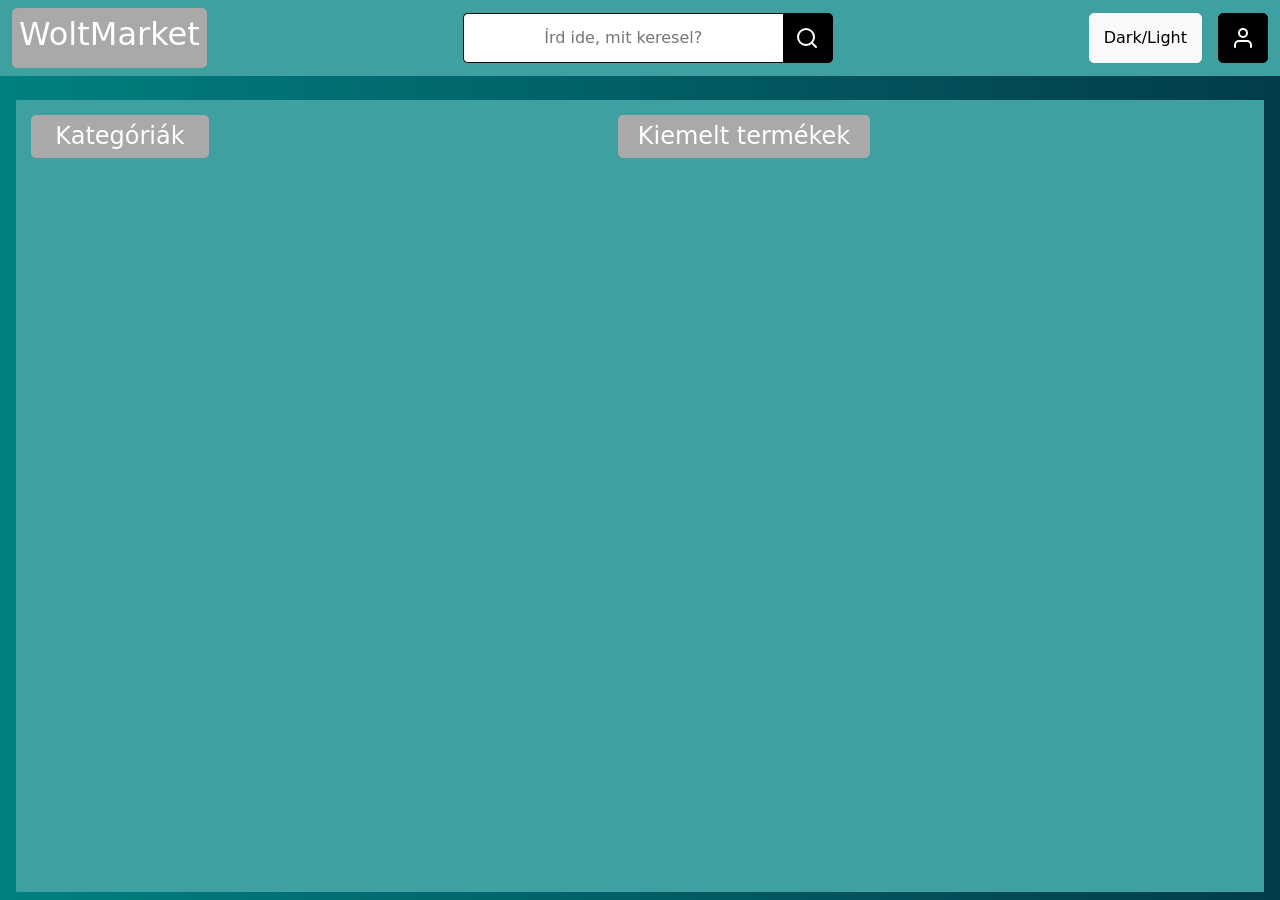
<file: WebPage/New Main/index.html>
<!doctype html>
<html lang="hu">
  <head>
    <meta charset="UTF-8" />
    <meta name="viewport" content="width=device-width, initial-scale=1.0" />
    <link
      href="https://cdn.jsdelivr.net/npm/bootstrap@5.3.8/dist/css/bootstrap.min.css"
      rel="stylesheet"
    />
    <link rel="stylesheet" href="base.css" />
    <link rel="stylesheet" href="layout.css" />
    <link rel="stylesheet" href="components.css" />
    <link rel="stylesheet" href="pages.css" />
    <link rel="stylesheet" href="theme.css" />
    <link rel="stylesheet" href="responsive.css" />
    <title>WoltMarket</title>
  </head>
  <body>
    <div class="header py-2">
      <div class="container-fluid">
        <div class="d-flex justify-content-between align-items-center gap-2">
          <div class="logo">
            <h2 id="homeLogo"><span title="Főoldal">WoltMarket</span></h2>
          </div>

          <div class="search-container">
            <input
              class="search-input text-center"
              id="searchInput"
              placeholder="Írd ide, mit keresel?"
              autocomplete="off"
            />
            <button class="icon-btn" id="search_icon" type="button">
              <img src="search.svg" alt="Search" />
            </button>
            <div id="searchSuggestions" class="search-suggestions d-none"></div>
          </div>

          <div class="desktop-menu d-flex gap-2">
            <button
              class="btn btn-light theme-toggle-btn"
              id="themeBtn"
              type="button"
            >
              Dark/Light
            </button>

            <div class="cart-dropdown-wrapper">
              <button class="icon-btn d-none" id="cartBtn" type="button">
                <img src="shopping-cart.svg" alt="Shopping Cart" />
              </button>
            </div>

            <div class="profile-dropdown-wrapper">
              <button class="icon-btn" id="profileBtn" type="button">
                <img src="user.svg" alt="User Profile" />
              </button>

              <div id="profileMenu" class="profile-menu">
                <nav>
                  <ul class="profile-list" id="loggedOutProfileMenu">
                    <li><a href="#" id="loginBtn">Bejelentkezés</a></li>
                    <li><a href="#" id="registerBtn">Regisztráció</a></li>
                  </ul>

                  <ul class="profile-list d-none" id="loggedInProfileMenu">
                    <li><a href="#" id="profileMenuProfileBtn">Profil</a></li>
                    <li>
                      <a href="#" id="profileMenuOrdersBtn">Rendeléseim</a>
                    </li>
                  </ul>
                </nav>
              </div>
            </div>
          </div>

          <div id="cartMenu" class="cart-menu">
            <div class="cart-menu-header">Kosár</div>

            <div id="cartItems" class="cart-items">
              <div class="cart-empty">A kosár üres.</div>
            </div>

            <div class="cart-summary">
              <div class="cart-total-row">
                <span>Összesen:</span>
                <strong id="cartTotalPrice">0 Ft</strong>
              </div>
              <button
                id="checkoutBtn"
                class="btn btn-primary w-100"
                type="button"
              >
                Tovább a rendeléshez
              </button>
            </div>
          </div>

          <button class="icon-btn hamburger" id="hamburgerBtn" type="button">
            <img src="menu.svg" alt="Menu" />
          </button>
        </div>

        <div id="mobileMenu" class="mobile-menu">
          <nav>
            <ul class="mobile-list">
              <li><a href="#" id="mobileThemeBtn">Dark/Light</a></li>
              <li><a href="#" id="mobileCartBtn" class="d-none">Kosár</a></li>
              <li><a href="#" id="mobileLoginBtn">Bejelentkezés</a></li>
              <li><a href="#" id="mobileRegisterBtn">Regisztráció</a></li>
              <li>
                <a href="#" id="mobileProfileBtn" class="d-none">Profil</a>
              </li>
              <li>
                <a href="#" id="mobileOrdersBtn" class="d-none">Rendeléseim</a>
              </li>
            </ul>
          </nav>
        </div>
      </div>
    </div>

    <section id="homepage" class="page-section">
      <div class="container-fluid mt-4 px-4 home-layout">
        <div class="row g-3 home-row">
          <div class="col-lg-2 col-md-3 sidebar">
            <div class="category-header-row">
              <h4>Kategóriák</h4>
              <button
                class="category-toggle-btn"
                id="categoryToggleBtn"
                type="button"
              >
                <img
                  id="categoryArrowIcon"
                  src="arrow-down.svg"
                  alt="Nyitás/Zárás"
                />
              </button>
            </div>

            <div class="list-group" id="categoryList"></div>
          </div>

          <div class="col-lg-10 col-md-9 content">
            <div class="section-top mb-3">
              <h4 class="content-title">Kiemelt termékek</h4>
            </div>

            <div class="row g-3" id="homeProductsWrapper"></div>
          </div>
        </div>
      </div>
    </section>

    <section id="searchSection" class="page-section mt-4 d-none">
      <div class="container-fluid mt-4 px-4 search-layout">
        <div class="row g-3 search-row">
          <div class="col-lg-2 col-md-3 sidebar">
            <h4>Szűrők</h4>

            <div class="filter-box mt-3">
              <label class="filter-label" for="brandSelect">Kategória</label>
              <select class="filter-input" id="brandSelect">
                <option>Összes</option>
              </select>
            </div>

            <div class="filter-box mt-3">
              <label class="filter-label" for="modelSelect"
                >Név szerint gyorsszűrő</label
              >
              <input
                class="filter-input"
                id="modelSelect"
                placeholder="pl. ASUS"
              />
            </div>

            <div class="filter-box mt-3">
              <button
                class="control-btn active-view"
                id="viewToggleBtn"
                type="button"
              >
                Lista nézet
              </button>
            </div>

            <div class="filter-box mt-3">
              <label class="filter-label">Rendezés</label>
              <select class="filter-input" id="sortSelect">
                <option>Ár szerint növekvő</option>
                <option>Ár szerint csökkenő</option>
                <option>Név szerint</option>
              </select>
            </div>

            <div class="filter-box mt-3">
              <label class="filter-label">Ár</label>
              <div class="price-values">
                <input
                  type="text"
                  id="minPriceInput"
                  class="price-input"
                  value="0"
                />
                <input
                  type="text"
                  id="maxPriceInput"
                  class="price-input"
                  value="2000000"
                />
              </div>

              <div class="range-slider">
                <div class="slider-track"></div>
                <div class="slider-fill" id="sliderFill"></div>
                <input
                  type="range"
                  id="minRange"
                  min="0"
                  max="2000000"
                  step="1000"
                  value="0"
                  class="slider"
                />
                <input
                  type="range"
                  id="maxRange"
                  min="0"
                  max="2000000"
                  step="1000"
                  value="2000000"
                  class="slider"
                />
              </div>

              <div class="price-limits">
                <span>0 Ft</span>
                <span>2 000 000 Ft</span>
              </div>
            </div>
            <button
              class="reset-filters-btn"
              id="resetFiltersBtn"
              type="button"
            >
              Szűrők törlése
            </button>
          </div>

          <div class="col-lg-10 col-md-9 content">
            <div
              class="d-flex justify-content-between align-items-center flex-wrap gap-3 mb-4"
            >
              <h4 class="m-0 content-title">Találatok</h4>
            </div>

            <div class="row g-4" id="productsWrapper"></div>
          </div>
        </div>
      </div>
    </section>

    <section id="registerSection" class="page-section register-section d-none">
      <div class="register-box">
        <div class="registration">
          <div class="card p-4 shadow">
            <h2>Regisztráció</h2>
            <div class="mb-3">
              <label class="form-label">E-mail</label>
              <div class="input-group">
                <input
                  type="email"
                  class="form-control"
                  id="registerEmail"
                  required
                />
              </div>
            </div>
            <div class="mb-3">
              <label class="form-label">Jelszó</label>
              <div class="input-group">
                <input
                  type="password"
                  class="form-control"
                  id="registerPassword"
                  required
                />
              </div>
            </div>
            <div class="mb-3">
              <label class="form-label">Lakcím</label>
              <div class="input-group">
                <input
                  type="text"
                  class="form-control"
                  id="registerAddress"
                  required
                />
              </div>
            </div>
            <div class="mb-3">
              <label class="form-label">Telefonszám</label>
              <div class="input-group">
                <input
                  type="tel"
                  id="phoneInput"
                  class="form-control"
                  inputmode="numeric"
                  autocomplete="tel"
                  value="+36 "
                  maxlength="15"
                  required
                />
              </div>
            </div>
            <button
              class="btn btn-primary w-100"
              id="submitRegisterBtn"
              type="button"
            >
              Regisztrálok
            </button>
          </div>
        </div>
      </div>
    </section>

    <section id="loginSection" class="page-section login-section d-none">
      <div class="login-box">
        <div class="card p-4 shadow">
          <h2>Belépés</h2>
          <div class="mb-3">
            <label class="form-label">E-mail</label>
            <div class="input-group">
              <input type="email" class="form-control" id="loginEmail" />
            </div>
          </div>
          <div class="mb-3">
            <label class="form-label">Jelszó</label>
            <div class="input-group">
              <input type="password" class="form-control" id="loginPassword" />
            </div>
          </div>
          <button
            class="btn btn-primary w-100"
            id="submitLoginBtn"
            type="button"
          >
            Belépek
          </button>
        </div>
      </div>
    </section>

    <section id="profileSection" class="page-section profile-section d-none">
      <div class="profile-center-wrap">
        <div class="profile-shell">
          <div class="card shadow profile-card">
            <div class="card-body p-4 p-md-5">
              <h2 class="profile-title mb-4">Profilom</h2>

              <div class="profile-panel mb-4">
                <h4 class="profile-panel-title">Személyes adatok</h4>

                <div class="row g-3">
                  <div class="col-md-6">
                    <label class="form-label">Név</label>
                    <input
                      type="text"
                      class="form-control"
                      id="profileName"
                      disabled
                    />
                  </div>

                  <div class="col-md-6">
                    <label class="form-label">E-mail</label>
                    <input
                      type="email"
                      class="form-control"
                      id="profileEmail"
                      disabled
                    />
                  </div>

                  <div class="col-md-6">
                    <label class="form-label">Telefonszám</label>
                    <input
                      type="text"
                      class="form-control"
                      id="profilePhone"
                      disabled
                    />
                  </div>

                  <div class="col-md-6">
                    <label class="form-label">Város</label>
                    <input
                      type="text"
                      class="form-control"
                      id="profileCity"
                      disabled
                    />
                  </div>

                  <div class="col-md-6">
                    <label class="form-label">Irányítószám</label>
                    <input
                      type="text"
                      class="form-control"
                      id="profileZip"
                      disabled
                    />
                  </div>

                  <div class="col-md-6">
                    <label class="form-label">Utca, házszám</label>
                    <input
                      type="text"
                      class="form-control"
                      id="profileAddress"
                      disabled
                    />
                  </div>
                </div>
              </div>

              <div class="d-grid gap-3">
                <button
                  class="btn btn-primary"
                  id="editProfileBtn"
                  type="button"
                >
                  Szerkesztés
                </button>

                <button
                  class="btn btn-success d-none"
                  id="saveProfileBtn"
                  type="button"
                >
                  Mentés
                </button>

                <button class="btn btn-danger" id="logoutBtn" type="button">
                  Kijelentkezés
                </button>
              </div>
            </div>
          </div>
        </div>
      </div>
    </section>

    <section id="productDetailSection" class="page-section d-none">
      <div class="container-fluid product-detail-layout">
        <div class="product-detail-wrapper">
          <div class="row g-4">
            <div class="col-12">
              <div class="product-detail-main">
                <div class="row g-4 align-items-start">
                  <div class="col-lg-7">
                    <div class="product-gallery-box">
                      <div class="product-gallery-image">
                        <span>Termék fotó</span>
                      </div>
                    </div>
                  </div>

                  <div class="col-lg-5">
                    <div class="product-info-panel">
                      <h2 class="detail-product-title" id="detailProductTitle">
                        Termék neve
                      </h2>
                      <div class="stock-box mt-3" id="detailStockBox">
                        <div class="stock-title">Készlet</div>
                        <div class="stock-item">
                          Raktárinformáció betöltése...
                        </div>
                      </div>
                      <div
                        class="detail-bottom-row mt-4 d-flex justify-content-between align-items-center flex-wrap gap-3"
                      >
                        <div class="detail-price-box" id="detailProductPrice">
                          329 990 Ft
                        </div>
                        <button
                          class="detail-cart-btn"
                          id="detailAddToCartBtn"
                          type="button"
                        >
                          Kosárba
                        </button>
                      </div>
                    </div>
                  </div>
                </div>
              </div>
            </div>

            <div class="col-12">
              <div class="row g-4">
                <div class="col-lg-6">
                  <div class="detail-text-box h-100">
                    <h3>Specifikációk</h3>
                    <p id="detailSpecText">Leírás betöltése...</p>
                  </div>
                </div>
                <div class="col-lg-6">
                  <div class="detail-text-box h-100">
                    <h3>Termék leírás</h3>
                    <p id="detailDescText">Részletek betöltése...</p>
                  </div>
                </div>
              </div>
            </div>
          </div>
        </div>
      </div>
    </section>

    <section id="checkoutSection" class="page-section d-none">
      <div class="container py-5">
        <div class="card shadow p-4">
          <h2 class="mb-4">Rendelés részletei</h2>

          <div class="card p-3 mb-4">
            <h4 class="mb-3">Megrendelő adatai</h4>

            <div class="row g-3">
              <div class="col-md-6">
                <label class="form-label">Lakcím</label>
                <input
                  type="text"
                  class="form-control"
                  id="checkoutAddress"
                  disabled
                />
              </div>

              <div class="col-md-6">
                <label class="form-label">Név</label>
                <input
                  type="text"
                  class="form-control"
                  id="checkoutName"
                  disabled
                />
              </div>

              <div class="col-md-6">
                <label class="form-label">Telefonszám</label>
                <input
                  type="text"
                  class="form-control"
                  id="checkoutPhone"
                  disabled
                />
              </div>

              <div class="col-md-6">
                <label class="form-label">E-mail cím</label>
                <input
                  type="text"
                  class="form-control"
                  id="checkoutEmail"
                  disabled
                />
              </div>
            </div>
          </div>

          <div class="form-check mb-3">
            <input
              class="form-check-input"
              type="checkbox"
              id="sameAsCustomerData"
            />
            <label class="form-check-label" for="sameAsCustomerData">
              Megegyezik a szállítási adatokkal
            </label>
          </div>

          <div class="card p-3 mb-4">
            <h4 class="mb-3">Szállítási információk</h4>

            <div class="row g-3">
              <div class="col-md-6">
                <label class="form-label">Szállítási cím</label>
                <input type="text" class="form-control" id="shippingAddress" />
              </div>

              <div class="col-md-6">
                <label class="form-label">Rendelő neve</label>
                <input type="text" class="form-control" id="shippingName" />
              </div>

              <div class="col-md-6">
                <label class="form-label">Rendelő telefonszáma</label>
                <input type="text" class="form-control" id="shippingPhone" />
              </div>

              <div class="col-md-6">
                <label class="form-label">Rendelő email címe</label>
                <input type="text" class="form-control" id="shippingEmail" />
              </div>
            </div>
          </div>

          <div class="card p-3 mb-4">
            <h4 class="mb-3">Kosár tartalma</h4>
            <div id="checkoutItems"></div>

            <div class="d-flex justify-content-between align-items-center mt-3">
              <strong>Összesen:</strong>
              <strong id="checkoutTotalPrice">0 Ft</strong>
            </div>
          </div>

          <button
            id="placeOrderBtn"
            class="btn btn-success w-100"
            type="button"
          >
            Megrendelés
          </button>
        </div>
      </div>
    </section>

    <section id="ordersSection" class="page-section d-none">
      <div class="container py-5">
        <div class="card shadow p-4">
          <h2 class="mb-4">Rendeléseim</h2>
          <div id="ordersList" class="d-flex flex-column gap-3">
            <div class="text-muted">Még nincs leadott rendelésed.</div>
          </div>
        </div>
      </div>
    </section>

    <script src="api.js"></script>
    <script src="ui.js"></script>
    <script src="products.js"></script>
    <script src="search.js"></script>
    <script src="auth.js"></script>
    <script src="main.js"></script>
  </body>
</html>
</file>
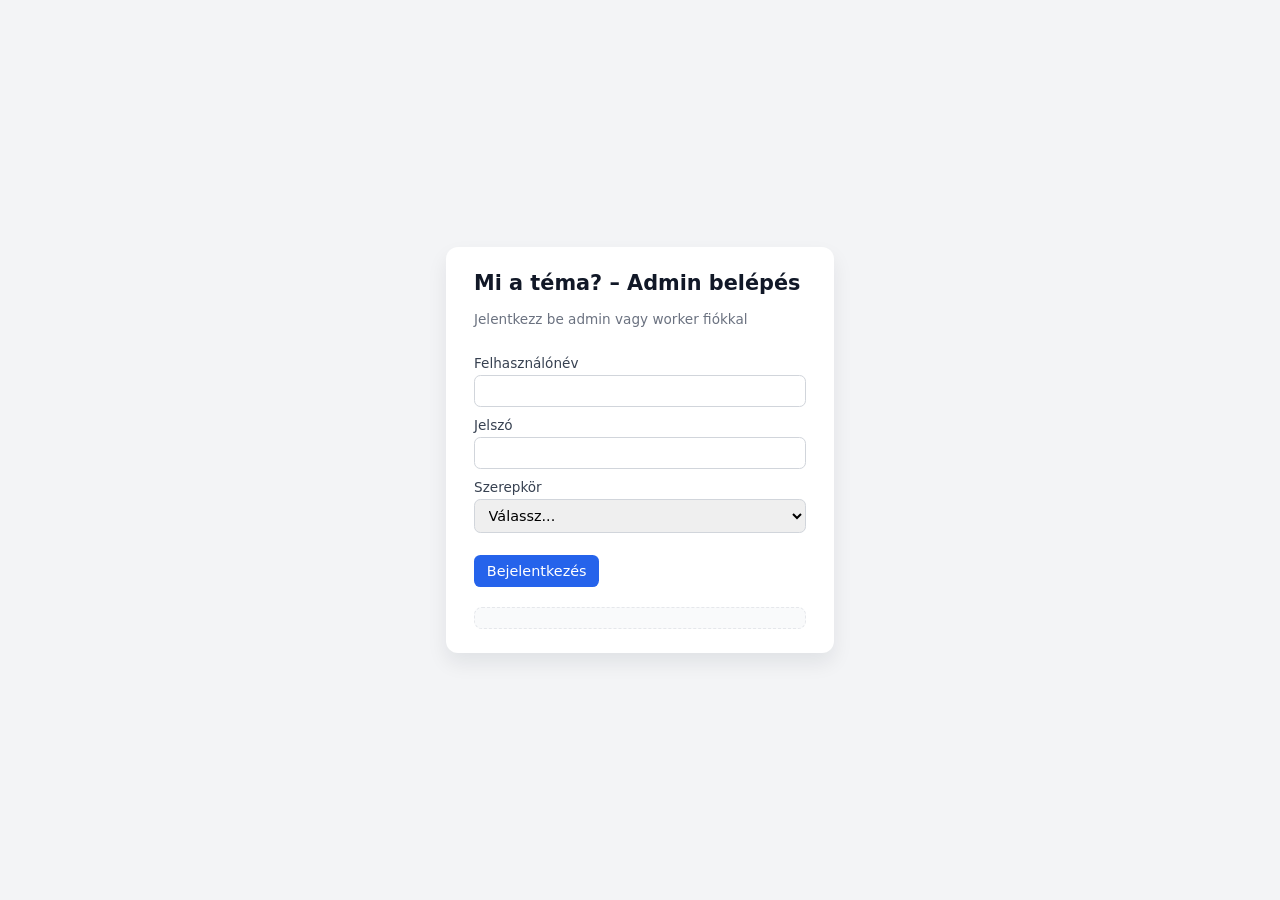
<file: WebPage/Admin_Worker/AdminPage/index.html>
<!DOCTYPE html>
<html lang="hu">
<head>
    <meta charset="UTF-8">
    <title>Admin Interface</title>
    <link rel="stylesheet" href="style.css">
</head>
<body>
    <div class="layout">
        <aside class="sidebar">
            <h2 class="logo">Shop</h2>
            <nav>
                <button class="nav-btn" data-view="user-panel" style="display:none;">Felhasználók</button>
                <button class="nav-btn" data-view="item-panel">Termékek</button>
                <button class="nav-btn" data-view="order-panel">Megrendelések</button>
                <button class="nav-btn" data-view="category-panel">Kategóriák</button>
                <button id="logout-btn" class="nav-btn">Kijelentkezés</button>
            </nav>
        </aside>


        <main class="main">
            <header class="topbar">
                <h1>Admin felület</h1>
            </header>

            <!-- FELHASZNÁLÓK PANEL -->
            <section id="user-panel" class="panel" >
                <h2>Felhasználókezelés</h2>


                <div class="user-layout">
                    <div class="card">
                        <h3>Dolgozó regisztrálása</h3>
                        <form id="register-form">
                            <label>
                                Felhasználónév
                                <input type="text" name="username" required>
                            </label>
                            <label>
                                Jelszó
                                <input type="password" name="password" required>
                            </label>
                            <label>
                                Telefonszám
                                <input type="tel" name="phone" required>
                            </label>
                            <label>
                                Beosztás
                                <select name="role" required>
                                    <option value="">Válassz...</option>
                                    <option value="admin">admin</option>
                                    <option value="dolgozó">dolgozó</option>
                                </select>
                            </label>
                            <button type="submit" class="primary-btn">Regisztrálás</button>
                        </form>
                        <div class="log" id="register-log"></div>
                    </div>


                    <div class="card">
                        <h3>Dolgozók</h3>
                        <div class="log" id="worker-query-log"></div>
                        <div id="worker-table-container"></div>
                    </div>
                    <div class="card">
                        <h3>Felhasználók</h3>
                        <div class="log" id="user-query-log"></div>
                        <div id="user-table-container"></div>
                    </div>
                </div>
            </section>

            <!-- TERMÉKEK PANEL -->
            <section id="item-panel" class="panel">
                <h2>Termékek kezelése</h2>

                <div class="two-col-panel">
                    <div class="two-col-panel-left">
                        <div class="card">
                        <h3>Keresés</h3>
                        <form id="item-by-id-form" class="search-form">
                            <label>
                                Item ID
                                <input type="number" name="itemId" min="1" required>
                            </label>
                            <button type="submit" class="secondary-btn">ItemById</button>
                        </form>
                        <form id="item-by-name-form" class="search-form">
                            <label>
                                Név részlete
                                <input type="text" name="fragname" required>
                            </label>
                            <button type="submit" class="secondary-btn">ItemByName</button>
                        </form>
                        <button id="reset-items-btn" class="secondary-btn">Összes termék</button>
                    </div>

                    <div class="card">
                        <h3>Új termék hozzáadása</h3>
                        <form id="add-item-form">
                        <div class="form-group">
                            <label for="new-item-name">Terméknév</label>
                            <input type="text" name="itemName" id="new-item-name" placeholder="Terméknév" required />
                        </div>
                        <div class="form-group">
                            <label for="new-item-category">Kategória</label>
                            <select id="new-item-category" name="categoryName" required>
                            <option value="">Válassz...</option>
                            </select>
                        </div>
                        <div class="form-group">
                            <label for="new-item-quantity">Mennyiség</label>
                            <input type="number" name="quantity" id="new-item-quantity" placeholder="pl. 10" min="1" required />
                        </div>
                        <div class="form-group">
                            <label for="new-item-description">Leírás</label>
                            <input type="text" name="description" id="new-item-description" placeholder="Termék leírása" required />
                        </div>
                        <div class="form-group">
                            <label for="new-item-price">Ár</label>
                            <input type="number" name="price" id="new-item-price" placeholder="pl. 1990" min="1" required />
                        </div>
                        <button type="submit">Hozzáadás</button>
                        </form>
                        <p id="item-modify-log"></p>
                    </div>
                </div>

                <div class="two-col-panel-right">
                    <div class="card">
                        <h3>Termékek táblázat</h3>
                        <div id="items-table-container"></div>
                    </div>
                </div>
            </div>
        </section>

        <!-- KATEGÓRIÁK PANEL -->
        <section id="category-panel" class="panel">
                <div class="two-col-panel">
                <!-- Létrehozás -->
                    <div class="two-col-panel-left">
                        <div class="card">
                            <h3>Kategória létrehozása</h3>
                            <form id="add-category-form">
                            <label>Kategória neve
                                <input type="text" name="categoryName" required placeholder="pl. Elektronika" />
                            </label>
                            <button type="submit" class="primary-btn">Kategória létrehozása</button>
                            </form>
                            <div class="log" id="add-category-log"></div>
                        </div>
                    </div>

                    <!-- Összes kategória -->
                    <div class="two-col-panel-right">
                        <div class="card">
                            <h3>Minden kategória</h3>
                            <button class="secondary-btn" id="load-categories-btn" style="align-self:flex-start">
                            ↻ Frissítés
                            </button>
                            <div id="category-list-container"></div>
                        </div>
                    </div>
            </div>
        </section>

        <!-- MEGRENDELÉSEK PANEL -->
        <section id="order-panel" class="panel">
            <h2>Megrendelések kezelése</h2>
                <div class="two-col-panel">
                    <div class="two-col-panel-left">
                        <div class="card">
                            <h3>Megrendelések műveletek</h3>
                            <div class="order-actions">
                                <!-- CSAK ez marad felül -->
                                <button type="button" id="load-all-orders-btn" class="secondary-btn">
                                    Összes megrendelés betöltése
                                </button>
                            </div>
                            <div class="log" id="orders-log"></div>
                        </div>
                    </div>
                    <div class="two-col-panel-right">
                        <div class="card">
                            <h3>Megrendelések táblázat</h3>
                            <div id="orders-table-container"></div>
                        </div>
                    </div>
                </div>
        </section>
        </main>
    </div>


    <!-- Dolgozó törlés megerősítő modal (változatlan) -->
    <div id="delete-modal" class="modal-overlay" style="display:none;">
        <div class="modal-box">
            <button id="modal-close-x" class="secondary-btn" style="position:absolute; top:0.5rem; right:0.7rem;">×</button>
            <p id="modal-message"></p>
            <div class="modal-buttons">
                <button id="modal-confirm" class="danger-btn">Törlés</button>
                <button id="modal-cancel" class="secondary-btn">Mégse</button>
            </div>
        </div>
    </div>

    <div id="order-modal" class="modal-overlay" style="display:none;">
        <div class="modal-box">
            <button id="order-modal-close-x" class="secondary-btn" style="position:absolute; top:0.5rem; right:0.7rem;">×</button>
            <h3>Rendelés részletei</h3>
            <input type="hidden" id="order-modal-order-id" /> 

            <div id="order-modal-details"></div>
            <div id="order-modal-items"></div>
            <div class="order-modal-actions">
                <p><strong>Jelenlegi státusz:</strong> <span id="order-modal-current-status">–</span></p>
                <p><strong>Következő státusz:</strong> <span id="order-modal-next-status">–</span></p>

                <button type="button" id="order-modal-next-btn" class="secondary-btn" disabled>
                    Státusz frissítése
                </button>
                <button type="button" id="order-modal-complete-btn" class="danger-btn" disabled>
                    Rendelés lezárása
                </button>
            </div>
        </div>
    </div>

    <script src="api.js"></script>
    <script src="utils.js"></script>
    <script src="workers.js"></script>
    <script src="users.js"></script>
    <script src="items.js"></script>
    <script src="orders.js"></script>
    <script src="categories.js"></script>
    <script src="app.js"></script> 
    <div id="toast-container"></div>
</body>
</html>
</file>
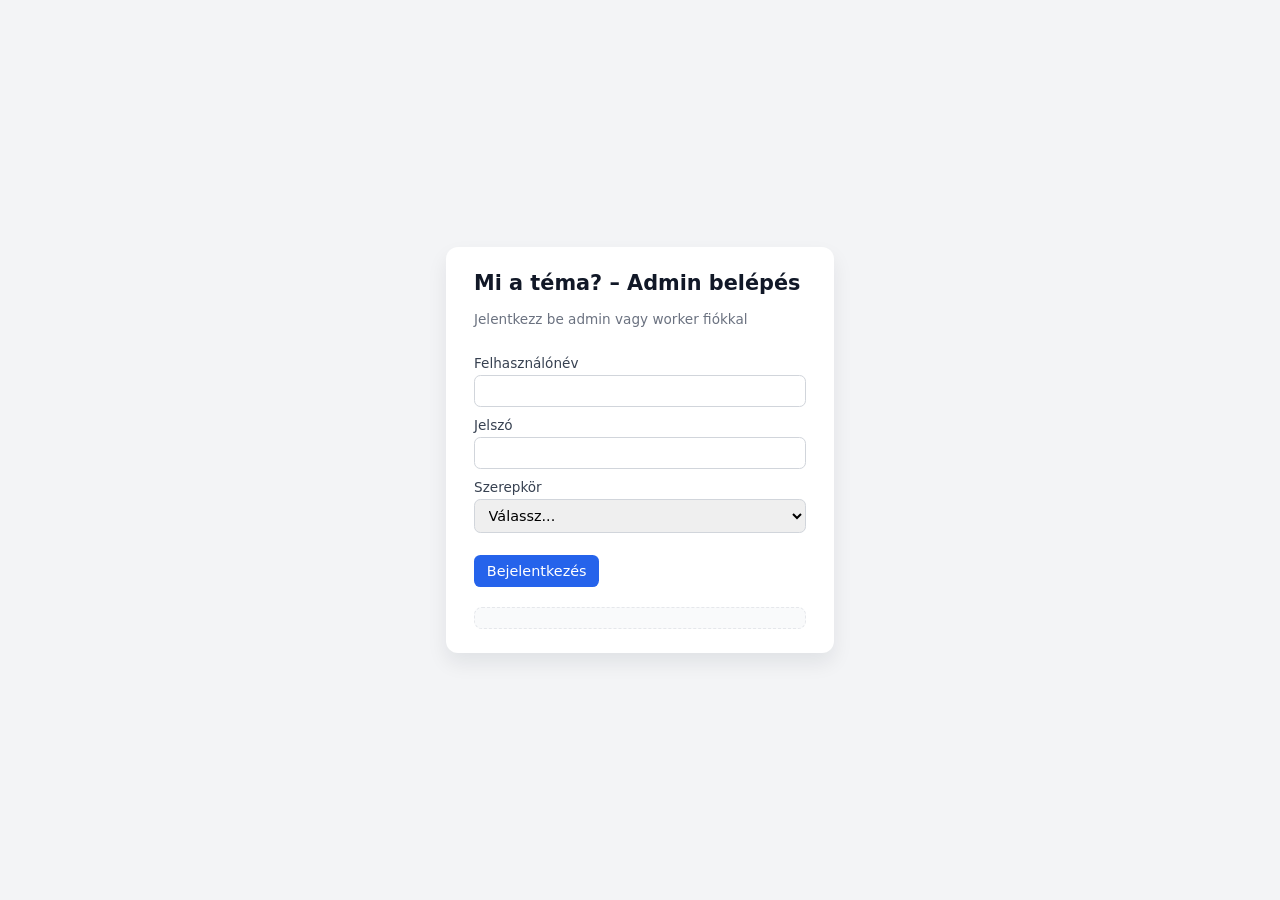
<file: WebPage/Admin_Worker/Login/login.html>
<!DOCTYPE html>
<html lang="hu">
<head>
    <meta charset="UTF-8">
    <title>Admin / Worker bejelentkezés</title>
    <link rel="stylesheet" href="login.css">
</head>
<body>
    <div class="login-layout">
        <div class="login-card">
            <h1>Mi a téma? – Admin belépés</h1>
            <p class="subtitle">Jelentkezz be admin vagy worker fiókkal</p>

            <form id="login-form">
                <label>
                    Felhasználónév
                    <input type="text" name="username" required>
                </label>
                <label>
                    Jelszó
                    <input type="password" name="password" required>
                </label>
                <label>
                    Szerepkör
                    <select name="role" required>
                        <option value="">Válassz...</option>
                        <option value="admin">Admin</option>
                        <option value="worker">Worker</option>
                    </select>
                </label>
                <button type="submit" class="primary-btn">Bejelentkezés</button>
            </form>

            <div class="log" id="login-log"></div>
        </div>
    </div>

    <script src="login.js"></script>
</body>
</html>
</file>
<file: WebPage/New Main/base.css>
body {
  color: white;
  background: linear-gradient(to right, teal, rgb(3, 60, 75));
}

.page-section {
  width: 100%;
}

#homeLogo {
  cursor: pointer;
}

h4 {
  width: 100%;
  box-sizing: border-box;
  display: inline-block;
  padding: 7px;
  border-radius: 5px;
  text-align: center;
  cursor: default;
  background-color: darkgrey;
}

.logo {
  padding: 7px;
  border-radius: 5px;
  font-weight: bold;
  background-color: darkgrey;
}

.open-product-detail {
  cursor: pointer;
}

.open-product-detail:hover {
  opacity: 0.96;
}
</file>
<file: WebPage/New Main/layout.css>
.header {
  position: relative;
  z-index: 1000;
  background-color: rgb(62, 160, 160);
}

.sidebar,
.rightbar {
  padding: 15px;
  background-color: rgb(62, 160, 160);
}

.content {
  padding: 15px 30px 30px 30px;
  background-color: rgb(62, 160, 160);
}

.section-top {
  display: flex;
  justify-content: center;
}

.content-title {
  width: auto;
  margin-bottom: 0;
  padding-inline: 20px;
}

.home-layout,
.search-layout {
  height: calc(100vh - 76px - 32px);
}

.home-row,
.search-row {
  height: 100%;
}

#homepage .sidebar,
#homepage .content,
#homepage .rightbar,
#searchSection .sidebar,
#searchSection .content,
#searchSection .rightbar {
  height: 100%;
}

#homepage .sidebar,
#homepage .rightbar,
#searchSection .sidebar,
#searchSection .rightbar {
  position: sticky;
  top: 0;
}

#homepage .content,
#searchSection .content {
  overflow-y: auto;
  overflow-x: hidden;
}
</file>
<file: WebPage/New Main/components.css>
.desktop-menu {
  display: flex;
}

.icon-btn {
  width: 50px;
  height: 50px;
  padding: 7px;
  display: flex;
  align-items: center;
  justify-content: center;
  background-color: black;
  border: 1px solid black;
  border-radius: 5px;
  cursor: pointer;
}

.category-toggle-btn {
  width: 50px;
  height: 50px;
  padding: 7px;
  display: none;
  align-items: center;
  justify-content: center;
  background-color: black;
  border: 1px solid black;
  border-radius: 5px;
  cursor: pointer;
}

.theme-toggle-btn {
  white-space: nowrap;
  height: 50px;
  padding: 0 14px;
  border-radius: 5px;
}

.search-container {
  position: relative;
  display: flex;
  width: 370px;
}

.search-input {
  flex: 1;
  padding: 7px;
  border: 1px solid black;
  border-right: none;
  border-radius: 5px 0 0 5px;
  outline: none;
}

.search-container #search_icon {
  border-left: none;
  border-radius: 0 5px 5px 0;
}

.search-suggestions {
  position: absolute;
  top: calc(100% + 6px);
  left: 0;
  width: calc(100% - 50px);
  max-height: 320px;
  overflow-y: auto;
  border-radius: 10px;
  box-shadow: 0 8px 20px rgba(0, 0, 0, 0.25);
  background-color: white;
  color: black;
  z-index: 1200;
}

.search-suggestion-item {
  padding: 10px 12px;
  border-bottom: 1px solid #e5e5e5;
  cursor: pointer;
}

.search-suggestion-item:last-child {
  border-bottom: none;
}

.search-suggestion-item:hover,
.search-suggestion-item.active {
  background-color: #f2f2f2;
}

.search-suggestion-type {
  display: block;
  margin-bottom: 2px;
  font-size: 12px;
  color: #666;
}

.hamburger,
.mobile-menu,
.profile-menu {
  display: none;
}

.profile-menu.show {
  display: block;
}

.mobile-menu,
.profile-menu {
  position: absolute;
  top: 60px;
  right: 0;
  width: 180px;
  padding: 10px;
  border-radius: 5px;
  background-color: rgb(62, 160, 160);
  box-shadow: 0 4px 10px rgba(0, 0, 0, 0.3);
  z-index: 999;
}

.profile-dropdown-wrapper {
  position: relative;
}

.mobile-list,
.profile-list {
  list-style: none;
  padding: 0;
  margin: 0;
  background-color: rgb(62, 160, 160);
}

.mobile-list li,
.profile-list li {
  margin-bottom: 5px;
  list-style: none;
}

.mobile-list li a,
.profile-list li a {
  display: block;
  width: 100%;
  padding: 10px;
  border-radius: 5px;
  text-align: center;
  text-decoration: none;
  color: inherit;
  cursor: pointer;
  background-color: rgb(62, 160, 160);
}

.mobile-list li a:hover,
.profile-list li a:hover {
  background-color: darkgrey;
}

.sidebar .list-group-item {
  margin-bottom: 8px;
  padding: 10px;
  border: none;
  border-radius: 8px;
  text-align: center;
  cursor: pointer;
  color: white;
  background-color: #1f8f8f;
  box-shadow: 0 2px 6px rgba(0, 0, 0, 0.25);
  transition: all 0.2s ease;
}

.sidebar .list-group-item:not(.active):hover {
  background-color: darkgrey;
  color: white;
}

.sidebar .list-group-item.active,
.sidebar .list-group-item.active:hover,
.sidebar .list-group-item.active:focus,
.sidebar .list-group-item.active:active {
  background-color: white !important;
  color: black !important;
  border-left: 6px solid black;
  box-shadow: none;
  outline: none;
}

.product,
.ad {
  min-height: 90px;
  padding: 10px;
  display: flex;
  align-items: center;
  justify-content: center;
  text-align: center;
  font-weight: bold;
  color: black;
  background-color: white;
  border-radius: 10px;
}

.product,
.product-card {
  transition:
    transform 0.2s ease,
    box-shadow 0.2s ease;
}

.product:hover,
.product-card:hover {
  transform: translateY(-4px);
  box-shadow: 0 6px 14px rgba(0, 0, 0, 0.25);
}

.ads {
  display: flex;
  flex-direction: column;
  gap: 15px;
}

.filter-box {
  display: flex;
  flex-direction: column;
  gap: 6px;
}

.filter-label {
  padding: 8px 10px;
  border-radius: 5px;
  text-align: center;
  font-weight: bold;
  color: white;
  background-color: darkgrey;
}

.filter-input,
.control-btn,
.price-input {
  width: 100%;
  padding: 10px;
  border: none;
  border-radius: 5px;
  outline: none;
}

.filter-input,
.price-input {
  color: black;
  background-color: white;
}

.control-btn {
  min-width: 120px;
  font-weight: bold;
  color: white;
  background-color: darkgrey;
}

.active-view {
  color: black;
  background-color: white;
}

.price-values {
  display: flex;
  justify-content: space-between;
  gap: 10px;
  margin-bottom: 4px;
}

.price-input {
  text-align: center;
}

.range-slider {
  position: relative;
  height: 20px;
  margin-top: 6px;
}

.slider-track,
.slider-fill {
  position: absolute;
  top: 50%;
  height: 8px;
  transform: translateY(-50%);
  border-radius: 999px;
}

.slider-track {
  left: 0;
  right: 0;
  background: #d9d9d9;
}

.slider-fill {
  background: #004cff;
}

.slider {
  position: absolute;
  width: 100%;
  height: 20px;
  background: transparent;
  appearance: none;
  -webkit-appearance: none;
  pointer-events: none;
}

.slider::-webkit-slider-runnable-track,
.slider::-moz-range-track {
  height: 20px;
  background: transparent;
}

.slider::-webkit-slider-thumb,
.slider::-moz-range-thumb {
  pointer-events: auto;
  width: 20px;
  height: 20px;
  border-radius: 50%;
  background: white;
  border: 3px solid #004cff;
  cursor: pointer;
}

.slider::-webkit-slider-thumb {
  appearance: none;
  -webkit-appearance: none;
}

.price-limits {
  display: flex;
  justify-content: space-between;
  margin-top: 8px;
  font-size: 14px;
  color: white;
}

.reset-filters-btn {
  width: 100%;
  margin-top: 16px;
  padding: 10px;
  border: none;
  border-radius: 8px;
  font-weight: bold;
  color: black;
  background-color: white;
  cursor: pointer;
}

.product-card {
  height: 100%;
  padding: 14px;
  border-radius: 10px;
  text-align: center;
  color: black;
  background: linear-gradient(#dfe7ea, #c8d4d8);
}

.product-image {
  height: 180px;
  margin-bottom: 12px;
  border-radius: 8px;
  display: flex;
  align-items: center;
  justify-content: center;
  font-weight: bold;
  color: white;
  background: linear-gradient(#5d5dff, #3b3bd9);
}

.product-name {
  min-height: 56px;
  display: flex;
  align-items: center;
  justify-content: center;
  font-size: 20px;
  font-weight: bold;
}

.product-description {
  display: none;
}

.product-price {
  margin-top: 12px;
  padding: 10px;
  border-radius: 6px;
  font-weight: bold;
  color: white;
  background: linear-gradient(#5d5dff, #3b3bd9);
}

#productsWrapper.list-view .product-item {
  width: 100%;
  flex: 0 0 100%;
  max-width: 100%;
}

#productsWrapper.list-view .product-card {
  display: grid;
  grid-template-columns: 240px 1fr;
  grid-template-rows: auto 1fr auto;
  gap: 16px 20px;
  align-items: start;
  text-align: left;
}

#productsWrapper.list-view .product-image {
  grid-column: 1;
  grid-row: 1 / 4;
  height: 220px;
  margin-bottom: 0;
}

#productsWrapper.list-view .product-name {
  grid-column: 2;
  grid-row: 1;
  min-height: auto;
  justify-content: flex-start;
  align-items: flex-start;
  text-align: left;
}

#productsWrapper.list-view .product-description {
  display: block;
  grid-column: 2;
  grid-row: 2;
  font-size: 18px;
  font-weight: bold;
  text-align: left;
}

#productsWrapper.list-view .product-price {
  grid-column: 2;
  grid-row: 3;
  width: fit-content;
  min-width: 140px;
  justify-self: end;
  margin-top: 0;
}

.category-header-row {
  display: flex;
  align-items: center;
  gap: 10px;
  margin-bottom: 12px;
}

.category-header-row h4 {
  flex: 1;
  margin: 0;
}

.cart-dropdown-wrapper {
  position: relative;
}

.cart-menu {
  display: none;
  position: fixed;
  top: 76px;
  right: 16px;
  width: 360px;
  max-height: 520px;
  padding: 12px;
  border-radius: 10px;
  background-color: rgb(62, 160, 160);
  box-shadow: 0 4px 14px rgba(0, 0, 0, 0.3);
  z-index: 2000;
  opacity: 0;
  transform: translateY(-10px);
  transition:
    opacity 0.2s ease,
    transform 0.2s ease;
}

.cart-menu.show {
  display: block;
  opacity: 1;
  transform: translateY(0);
}

.cart-menu-header {
  margin-bottom: 10px;
  padding: 10px;
  border-radius: 6px;
  text-align: center;
  font-weight: bold;
  color: white;
  background-color: black;
}

.cart-items {
  max-height: 320px;
  overflow-y: auto;
  margin-bottom: 12px;
}

.cart-empty {
  padding: 14px;
  border-radius: 8px;
  text-align: center;
  color: black;
  background-color: white;
}

.cart-item {
  margin-bottom: 10px;
  padding: 10px;
  border-radius: 8px;
  background-color: white;
  color: black;
}

.cart-item-name {
  font-weight: bold;
  margin-bottom: 8px;
}

.cart-item-row {
  display: flex;
  justify-content: space-between;
  align-items: center;
  gap: 10px;
}

.cart-qty-controls {
  display: flex;
  align-items: center;
  gap: 8px;
}

.cart-qty-btn {
  width: 32px;
  height: 32px;
  border: none;
  border-radius: 6px;
  font-weight: bold;
  color: white;
  background-color: black;
  cursor: pointer;
}

.cart-qty-value {
  min-width: 24px;
  text-align: center;
  font-weight: bold;
}

.cart-item-price {
  font-weight: bold;
  white-space: nowrap;
}

.cart-summary {
  padding-top: 10px;
  border-top: 1px solid rgba(0, 0, 0, 0.2);
}

.cart-total-row {
  display: flex;
  justify-content: space-between;
  margin-bottom: 10px;
  font-size: 18px;
  font-weight: bold;
}
</file>
<file: WebPage/New Main/pages.css>
.register-section,
.login-section {
  min-height: calc(100vh - 76px);
  padding: 20px 15px;
  display: flex;
  align-items: center;
  justify-content: center;
  color: white;
  background: linear-gradient(to right, teal, rgb(3, 60, 75));
}

.register-box,
.login-box {
  width: 100%;
  padding: 15px;
  margin: 0 auto;
  border-radius: 10px;
  color: black;
  background-color: rgb(62, 160, 160);
}

.register-box {
  max-width: 520px;
}

.login-box {
  max-width: 420px;
}

.registration h2,
.login-box h2 {
  font-size: 30px;
  text-align: center;
}

.product-detail-layout {
  min-height: calc(100vh - 76px);
  padding: 24px 0;
  box-sizing: border-box;
}

.product-detail-wrapper {
  max-width: 1380px;
  margin: 0 auto;
  padding: 24px;
  background-color: rgb(62, 160, 160);
  box-sizing: border-box;
}

.product-gallery-box {
  position: relative;
  min-height: 320px;
  padding: 14px;
  border-radius: 12px;
  background-color: #0d6efd;
}

.product-gallery-image {
  min-height: 320px;
  border: 3px solid black;
  display: flex;
  align-items: center;
  justify-content: center;
  text-align: center;
  font-size: 30px;
  font-weight: bold;
  color: #24324a;
  background-color: #c7c7f2;
}

.detail-product-title {
  margin: 0 0 12px 0;
  padding: 10px 16px;
  font-size: 24px;
  font-weight: bold;
  color: white;
  background-color: #2e2c7a;
}

.stock-title {
  margin-bottom: 10px;
  padding: 10px 14px;
  font-size: 22px;
  font-weight: bold;
  color: white;
  background-color: #0d6efd;
}

.stock-item {
  margin-bottom: 8px;
  padding: 10px 14px;
  border-radius: 8px;
  font-size: 20px;
  font-weight: bold;
  color: white;
  background-color: #2e2c7a;
}

.detail-price-box,
.detail-cart-btn {
  min-width: 160px;
  padding: 12px 16px;
  font-size: 24px;
  font-weight: bold;
  color: white;
  border-radius: 7px;
}

.detail-price-box {
  text-align: center;
  background-color: #2e2c7a;
}

.detail-cart-btn {
  border: none;
  background-color: black;
}

.detail-text-box {
  min-height: 185px;
  padding: 12px 16px;
  border: 3px solid black;
  background-color: #bdbdbd;
}

.detail-text-box h3 {
  margin-bottom: 12px;
  font-size: 24px;
  font-weight: bold;
  text-align: center;
  color: white;
}

.detail-text-box p {
  margin-bottom: 12px;
  font-size: 17px;
  line-height: 1.45;
  color: #111;
}

.profile-section {
  min-height: calc(100vh - 76px);
  padding: 20px 15px;
  display: flex;
  align-items: center;
  justify-content: center;
  background: linear-gradient(to right, teal, rgb(3, 60, 75));
}

.profile-center-wrap {
  width: 100%;
  display: flex;
  justify-content: center;
}

.profile-shell {
  width: 100%;
  max-width: 760px;
}

.profile-card {
  border: 0;
  border-radius: 18px;
  overflow: hidden;
  background-color: rgb(62, 160, 160);
}

.profile-title {
  font-size: 2.1rem;
  font-weight: 700;
  text-align: center;
  color: rgba(255, 255, 255, 0.9);
}

.profile-panel {
  padding: 20px;
  border-radius: 14px;
  background: rgba(255, 255, 255, 0.9);
}

.profile-panel-title {
  margin-bottom: 18px;
  font-weight: 700;
  color: rgba(255, 255, 255, 0.9);
}

.profile-card .form-label {
  font-weight: 600;
  color: black;
}

.profile-card .form-control {
  min-height: 46px;
}

.profile-card .form-control:disabled {
  color: #111;
  background-color: #e9ecef;
  opacity: 1;
}
</file>
<file: WebPage/New Main/theme.css>
.dark-mode {
  background: linear-gradient(to right, rgb(3, 60, 75), black);
}

.dark-mode .header,
.dark-mode .sidebar,
.dark-mode .rightbar,
.dark-mode .content,
.dark-mode .register-box,
.dark-mode .login-box,
.dark-mode .mobile-menu,
.dark-mode .profile-menu,
.dark-mode .mobile-list,
.dark-mode .profile-list,
.dark-mode .mobile-list li a,
.dark-mode .profile-list li a,
.dark-mode .product-detail-wrapper {
  background-color: rgb(3, 60, 75);
}

.dark-mode .logo,
.dark-mode h4,
.dark-mode .filter-label {
  color: white;
  background-color: rgb(28, 28, 28);
}

.dark-mode .profile-list li a:hover,
.dark-mode .mobile-list li a:hover {
  background-color: rgb(39, 39, 39);
}

.dark-mode .sidebar .list-group-item {
  color: white;
  background-color: rgb(60, 60, 60);
}

.dark-mode .sidebar .list-group-item.active {
  background-color: white !important;
  color: black !important;
}

.dark-mode .product,
.dark-mode .ad,
.dark-mode .product-card,
.dark-mode .register-box .card,
.dark-mode .login-box .card,
.dark-mode .detail-text-box,
.dark-mode .detail-product-title,
.dark-mode .stock-item,
.dark-mode .detail-price-box {
  color: white;
  background: rgb(60, 60, 60);
}

.dark-mode .product-gallery-image span {
  color: white;
}

.dark-mode .search-input,
.dark-mode .filter-input,
.dark-mode .price-input,
.dark-mode .reset-filters-btn,
.dark-mode .search-suggestions {
  color: white;
  background-color: rgb(39, 39, 39);
}

.dark-mode .search-suggestion-item {
  border-bottom: 1px solid rgb(75, 75, 75);
}

.dark-mode .search-suggestion-item:hover,
.dark-mode .search-suggestion-item.active {
  background-color: rgb(60, 60, 60);
}

.dark-mode .search-suggestion-type {
  color: #a9a9a9;
}

.dark-mode .control-btn {
  background-color: rgb(28, 28, 28);
  color: white;
}

.dark-mode .slider-fill {
  background: #4fa3ff;
}

.dark-mode .slider::-webkit-slider-thumb,
.dark-mode .slider::-moz-range-thumb {
  border-color: #4fa3ff;
}

.dark-mode .product-image,
.dark-mode .product-price,
.dark-mode .stock-title,
.dark-mode .product-gallery-box {
  color: white;
  background: linear-gradient(rgb(80, 150, 220), rgb(35, 80, 150));
}

.dark-mode .register-section,
.dark-mode .login-section {
  background: linear-gradient(to right, rgb(3, 60, 75), black);
}

.dark-mode .register-box label,
.dark-mode .login-box label,
.dark-mode .register-box h2,
.dark-mode .login-box h2,
.dark-mode .detail-text-box h3,
.dark-mode .detail-text-box p {
  color: white;
}

.dark-mode .product-gallery-image {
  border-color: rgb(28, 28, 28);
  background-color: rgb(60, 60, 60);
}

.dark-mode .profile-section {
  background: linear-gradient(to right, rgb(3, 60, 75), black);
}

.dark-mode .profile-card {
  background-color: rgb(39, 39, 39);
  color: white;
}

.dark-mode .profile-panel {
  background-color: rgb(60, 60, 60);
}

.dark-mode .profile-title,
.dark-mode .profile-panel-title {
  color: white;
}

.dark-mode .profile-card .form-label {
  color: white;
}

.dark-mode .profile-card .form-control {
  background-color: rgb(39, 39, 39);
  color: white;
  border: 1px solid rgb(75, 75, 75);
}

.dark-mode .profile-card .form-control:disabled {
  background-color: rgb(60, 60, 60);
  color: white;
  opacity: 1;
}

.dark-mode .profile-card .form-control:focus {
  background-color: rgb(39, 39, 39);
  color: white;
  border-color: #4fa3ff;
  box-shadow: none;
}

.dark-mode .card {
  background-color: rgb(39, 39, 39);
  color: white;
}

.dark-mode .cart-menu {
  background-color: rgb(3, 60, 75);
}

.dark-mode .cart-empty,
.dark-mode .cart-item {
  background-color: rgb(60, 60, 60);
  color: white;
}

.dark-mode .cart-menu-header,
.dark-mode .cart-qty-btn {
  background-color: rgb(28, 28, 28);
  color: white;
}

.dark-mode .cart-summary {
  border-top-color: rgba(255, 255, 255, 0.2);
}
</file>
<file: WebPage/New Main/responsive.css>
@media screen and (max-width: 1200px) {
  #productsWrapper.list-view .product-card {
    grid-template-columns: 170px 1fr;
    gap: 12px 14px;
    padding: 12px;
  }

  #productsWrapper.list-view .product-image {
    height: 170px;
  }

  #productsWrapper.list-view .product-name {
    font-size: 16px;
  }

  #productsWrapper.list-view .product-description {
    font-size: 15px;
  }

  #productsWrapper.list-view .product-price {
    min-width: 110px;
    padding: 8px 12px;
    font-size: 14px;
  }
}

@media screen and (max-width: 769px) {
  .desktop-menu {
    display: none !important;
  }

  .hamburger,
  .category-toggle-btn {
    display: flex !important;
  }

  .search-container {
    width: 250px !important;
  }

  #categoryList {
    display: none;
  }

  #categoryList.show {
    display: block;
  }

  .home-layout,
  .search-layout,
  .home-row,
  .search-row,
  #homepage .sidebar,
  #homepage .content,
  #homepage .rightbar,
  #searchSection .sidebar,
  #searchSection .content,
  #searchSection .rightbar {
    height: auto;
  }

  #homepage .sidebar,
  #homepage .rightbar,
  #searchSection .sidebar,
  #searchSection .rightbar {
    position: static;
    overflow: visible;
  }

  #homepage .content,
  #searchSection .content {
    overflow: visible;
  }

  #productsWrapper:not(.list-view) .product-item {
    flex: 0 0 100%;
    max-width: 100%;
  }

  #productsWrapper.list-view .product-card {
    display: grid;
    grid-template-columns: 120px 1fr;
    grid-template-rows: auto auto auto;
    gap: 10px 12px;
    align-items: start;
    text-align: left;
    padding: 12px;
  }

  #productsWrapper.list-view .product-image {
    grid-column: 1;
    grid-row: 1 / 4;
    height: 120px;
    margin-bottom: 0;
  }

  #productsWrapper.list-view .product-name {
    grid-column: 2;
    grid-row: 1;
    min-height: auto;
    display: block;
    text-align: left;
    font-size: 14px;
    line-height: 1.35;
  }

  #productsWrapper.list-view .product-description {
    display: block;
    grid-column: 2;
    grid-row: 2;
    text-align: left;
    font-size: 13px;
    font-weight: bold;
  }

  #productsWrapper.list-view .product-price {
    grid-column: 2;
    grid-row: 3;
    justify-self: start;
    width: auto;
    min-width: 100px;
    margin-top: 0;
    padding: 8px 12px;
    font-size: 14px;
    text-align: center;
  }

  .product-detail-wrapper {
    max-width: none;
    margin: 0;
    padding: 10px 18px 24px 18px;
  }

  .product-gallery-image {
    min-height: 240px;
    font-size: 26px;
  }

  .detail-price-box,
  .detail-cart-btn {
    width: 100%;
    min-width: unset;
    font-size: 20px;
  }

  #cartMenu.cart-menu {
    right: 12px;
    width: 320px;
    max-width: calc(100vw - 24px);
  }
}

@media screen and (max-width: 480px) {
  #productsWrapper.list-view .product-card {
    grid-template-columns: 100px 1fr;
    gap: 8px 10px;
    padding: 10px;
  }

  #productsWrapper.list-view .product-image {
    height: 100px;
  }

  #productsWrapper.list-view .product-name {
    font-size: 13px;
  }

  #productsWrapper.list-view .product-description {
    font-size: 12px;
  }

  #productsWrapper.list-view .product-price {
    min-width: 90px;
    padding: 7px 10px;
    font-size: 13px;
  }

  #cartMenu.cart-menu {
    width: 300px;
    max-width: calc(100vw - 20px);
    right: 10px;
  }
}
</file>
<file: WebPage/Admin_Worker/AdminPage/style.css>
*,
*::before,
*::after {
    box-sizing: border-box;
    margin: 0;
    padding: 0;
    font-family: system-ui, -apple-system, BlinkMacSystemFont, "Segoe UI", sans-serif;
}

body {
    background: #f3f4f6;
    color: #111827;
}

.layout {
    display: flex;
    min-height: 100vh;
}

/* Sidebar */
.sidebar {
    width: 230px;
    background: #111827;
    color: #e5e7eb;
    padding: 1.5rem 1rem;
    display: flex;
    flex-direction: column;
    gap: 1.5rem;
}

.logo {
    font-size: 1.4rem;
    font-weight: 600;
    text-align: center;
    margin-bottom: 1rem;
}

.sidebar nav {
    display: flex;
    flex-direction: column;
    gap: 0.5rem;
}

.nav-btn {
    background: transparent;
    border: none;
    color: inherit;
    padding: 0.7rem 0.9rem;
    border-radius: 0.5rem;
    text-align: left;
    cursor: pointer;
    transition: background 0.15s ease;
}

.nav-btn:hover {
    background: #1f2937;
}

/* Main */
.main {
    flex: 1;
    display: flex;
    flex-direction: column;
}

/* Topbar */
.topbar {
    background: #ffffff;
    padding: 1rem 1.5rem;
    border-bottom: 1px solid #e5e7eb;
}

.topbar h1 {
    font-size: 1.4rem;
    margin-bottom: 0.25rem;
}

.subtitle {
    font-size: 0.85rem;
    color: #6b7280;
}

/* Panels */
.panel {
    display: none;
    padding: 1.5rem;
}

.panel.active {
    display: block;
}

/* Card */
.card {
    background: #ffffff;
    border-radius: 0.75rem;
    box-shadow: 0 10px 20px rgba(15, 23, 42, 0.05);
    padding: 1.25rem 1.5rem;
    margin-bottom: 2rem;
    display: flex;
    flex-direction: column;
    gap: 0.75rem;
}

.card h3 {
    font-size: 1.1rem;
    margin-bottom: 0.25rem;
}

.card h4 {
    font-size: 0.98rem;
    margin-top: 0.5rem;
    margin-bottom: 0.25rem;
}

#logout-btn{
    margin-top:auto; 
    color:#f87171;
}

/* Forms */
form {
    display: flex;
    flex-direction: column;
    gap: 0.6rem;
    margin-top: 0.25rem;
}

label {
    font-size: 0.85rem;
    display: flex;
    flex-direction: column;
    gap: 0.25rem;
    color: #374151;
}

input,
select,
textarea {
    padding: 0.45rem 0.6rem;
    border-radius: 0.4rem;
    border: 1px solid #d1d5db;
    font-size: 0.9rem;
}

input:focus,
select:focus,
textarea:focus {
    outline: 2px solid #2563eb;
    border-color: transparent;
}

textarea {
    resize: vertical;
    min-height: 70px;
}

/* Buttons */
.primary-btn,
.secondary-btn,
.danger-btn {
    border-radius: 0.4rem;
    border: none;
    padding: 0.5rem 0.8rem;
    font-size: 0.9rem;
    cursor: pointer;
    transition: background 0.15s ease, transform 0.05s ease;
    align-self: flex-start;
}

.primary-btn {
    background: #2563eb;
    color: white;
}

.primary-btn:hover {
    background: #1d4ed8;
}

.secondary-btn {
    background: #e5e7eb;
    color: #111827;
}

.secondary-btn:hover {
    background: #d1d5db;
}

.danger-btn {
    background: #dc2626;
    color: white;
}

.danger-btn:hover {
    background: #b91c1c;
}

.primary-btn:active,
.secondary-btn:active,
.danger-btn:active {
    transform: scale(0.98);
}

/* Log / output area */
.log {
    margin-top: 0.5rem;
    padding: 0.5rem 0.75rem;
    border-radius: 0.5rem;
    font-size: 0.8rem;
    background: #f9fafb;
    border: 1px dashed #e5e7eb;
    color: #4b5563;
    min-height: 1.4rem;
    white-space: pre-wrap;
}

/* Táblázatok (dolgozók, termékek) */
.data-table {
    width: 100%;
    border-collapse: collapse;
    margin-top: 0.5rem;
    font-size: 0.85rem;
    table-layout: auto;
}

.data-table thead {
    background: #f3f4f6;
}

.data-table th,
.data-table td {
    padding: 0.4rem 0.5rem;
    border-bottom: 1px solid #e5e7eb;
    text-align: left;
    vertical-align: middle;
}

.data-table th:last-child,
.data-table td:last-child {
    text-align: right;
}

.data-table tr:hover {
    background: #f9fafb;
}

/* Modal */
.modal-overlay {
    position: fixed;
    inset: 0;
    background: rgba(0,0,0,0.4);
    display: flex;
    align-items: center;
    justify-content: center;
    z-index: 999;
}

.modal-box {
    background: white;
    border-radius: 0.75rem;
    padding: 1.5rem 2rem;
    box-shadow: 0 10px 30px rgba(0,0,0,0.2);
    max-width: 380px;
    width: 100%;
    text-align: center;
}

.modal-box p {
    font-size: 1rem;
    margin-bottom: 1.25rem;
    color: #111827;
}

.modal-buttons {
    display: flex;
    gap: 0.75rem;
    justify-content: center;
}

.password-edit {
    display: flex;
    gap: 0.25rem;
    margin-top: 0.15rem;
}

/* Felhasználó panel layout */
.user-layout {
    display: flex;
    flex-direction: column;
    gap: 1.5rem;
}

@media (min-width: 1024px) {
    .user-layout {
        flex-direction: row;
        align-items: flex-start;
    }

    .user-layout > .card {
        flex: 1;
    }

    .user-layout > .card:first-child {
        order: 2;
        max-width: 380px;
    }

    .user-layout > .card:last-child {
        order: 1;
    }
}

.two-col-panel {
    display: grid;
    grid-template-columns: 360px 1fr;
    gap: 1.5rem;
    align-items: start;
}

.two-col-panel-left {
    display: flex;
    flex-direction: column;
    gap: 1.5rem;
}

.two-col-panel-right {
    min-width: 0;
}

@media (max-width: 900px) {
    .two-col-panel {
        grid-template-columns: 1fr;
    }
}

#item-query-log {
    margin-top: 0.75rem;
}

.search-form {
    display: flex;
    flex-wrap: wrap;
    gap: 0.5rem;
    align-items: flex-start;
    margin-top: 0.5rem;
}

.search-form label {
    flex: 1;
}

.item-highlight {
    background-color: #fef3c7 !important;
}

th.sortable {
  cursor: pointer;
  user-select: none;
  position: relative;
}

th.sortable:hover {
  background-color: #f3f4f6;
}

th.sortable::after {
  content: '⇅';
  font-size: 0.75rem;
  margin-left: 4px;
  color: #9ca3af;
}

th.sortable.active-asc::after {
  content: '▲';
}

th.sortable.active-desc::after {
  content: '▼';
}

.order-highlight {
    background-color: #fef3c7;
}

.order-modal-actions {
    display: flex;
    flex-direction: column;
    gap: 0.75rem;
    margin-top: 1rem;
    align-items: stretch;
}

.order-status-row {
    display: flex !important;
    flex-direction: row !important;
    align-items: center !important;
    justify-content: center;
    gap: 0.75rem;
    margin: 0 !important;
}

.order-status-row label,
.order-status-label {
    display: flex !important;
    flex-direction: column;
    gap: 0.25rem;
    margin: 0 !important;
}

.order-status-submit {
    align-self: flex-end;
}

.order-modal-actions #order-modal-complete-btn {
    align-self: center;
}

@media (max-width: 480px) {
    .order-modal-actions .order-status-row {
        flex-direction: column;
        align-items: stretch;
    }

    .order-modal-actions .order-status-row button {
        align-self: flex-start;
    }
}

#toast-container {
    position: fixed;
    top: 1.25rem;
    right: 1.25rem;
    z-index: 9999;
    display: flex;
    flex-direction: column;
    gap: 0.5rem;
}

.toast {
    min-width: 260px;
    max-width: 360px;
    padding: 0.75rem 1rem;
    border-radius: 8px;
    font-size: 0.875rem;
    font-weight: 500;
    color: white;
    box-shadow: 0 4px 12px rgba(0,0,0,0.15);
    opacity: 0;
    transform: translateX(40px);
    transition: opacity 0.25s ease, transform 0.25s ease;
    cursor: pointer;
}

.toast.show {
    opacity: 1;
    transform: translateX(0);
}

.toast.toast-success { background-color: #16a34a; }
.toast.toast-error   { background-color: #b91c1c; }
</file>
<file: WebPage/Admin_Worker/Login/login.css>
*,
*::before,
*::after {
    box-sizing: border-box;
    margin: 0;
    padding: 0;
    font-family: system-ui, -apple-system, BlinkMacSystemFont, "Segoe UI", sans-serif;
}

body {
    background: #f3f4f6;
    color: #111827;
    min-height: 100vh;
    display: flex;
    align-items: center;
    justify-content: center;
}

.login-layout {
    width: 100%;
    max-width: 420px;
    padding: 1rem;
}

.login-card {
    background: #ffffff;
    border-radius: 0.75rem;
    box-shadow: 0 10px 20px rgba(15, 23, 42, 0.08);
    padding: 1.5rem 1.75rem;
    display: flex;
    flex-direction: column;
    gap: 0.75rem;
}

.login-card h1 {
    font-size: 1.3rem;
    margin-bottom: 0.25rem;
}

.subtitle {
    font-size: 0.85rem;
    color: #6b7280;
    margin-bottom: 0.75rem;
}

form {
    display: flex;
    flex-direction: column;
    gap: 0.6rem;
    margin-top: 0.25rem;
}

label {
    font-size: 0.85rem;
    display: flex;
    flex-direction: column;
    gap: 0.25rem;
    color: #374151;
}

input,
select {
    padding: 0.45rem 0.6rem;
    border-radius: 0.4rem;
    border: 1px solid #d1d5db;
    font-size: 0.9rem;
}

input:focus,
select:focus {
    outline: 2px solid #2563eb;
    border-color: transparent;
}

.primary-btn {
    margin-top: 0.75rem;
    border-radius: 0.4rem;
    border: none;
    padding: 0.5rem 0.8rem;
    font-size: 0.9rem;
    cursor: pointer;
    transition: background 0.15s ease, transform 0.05s ease;
    align-self: flex-start;
    background: #2563eb;
    color: white;
}

.primary-btn:hover {
    background: #1d4ed8;
}

.primary-btn:active {
    transform: scale(0.98);
}

.log {
    margin-top: 0.5rem;
    padding: 0.5rem 0.75rem;
    border-radius: 0.5rem;
    font-size: 0.8rem;
    background: #f9fafb;
    border: 1px dashed #e5e7eb;
    color: #b91c1c;
    min-height: 1.4rem;
    white-space: pre-wrap;
}
</file>
